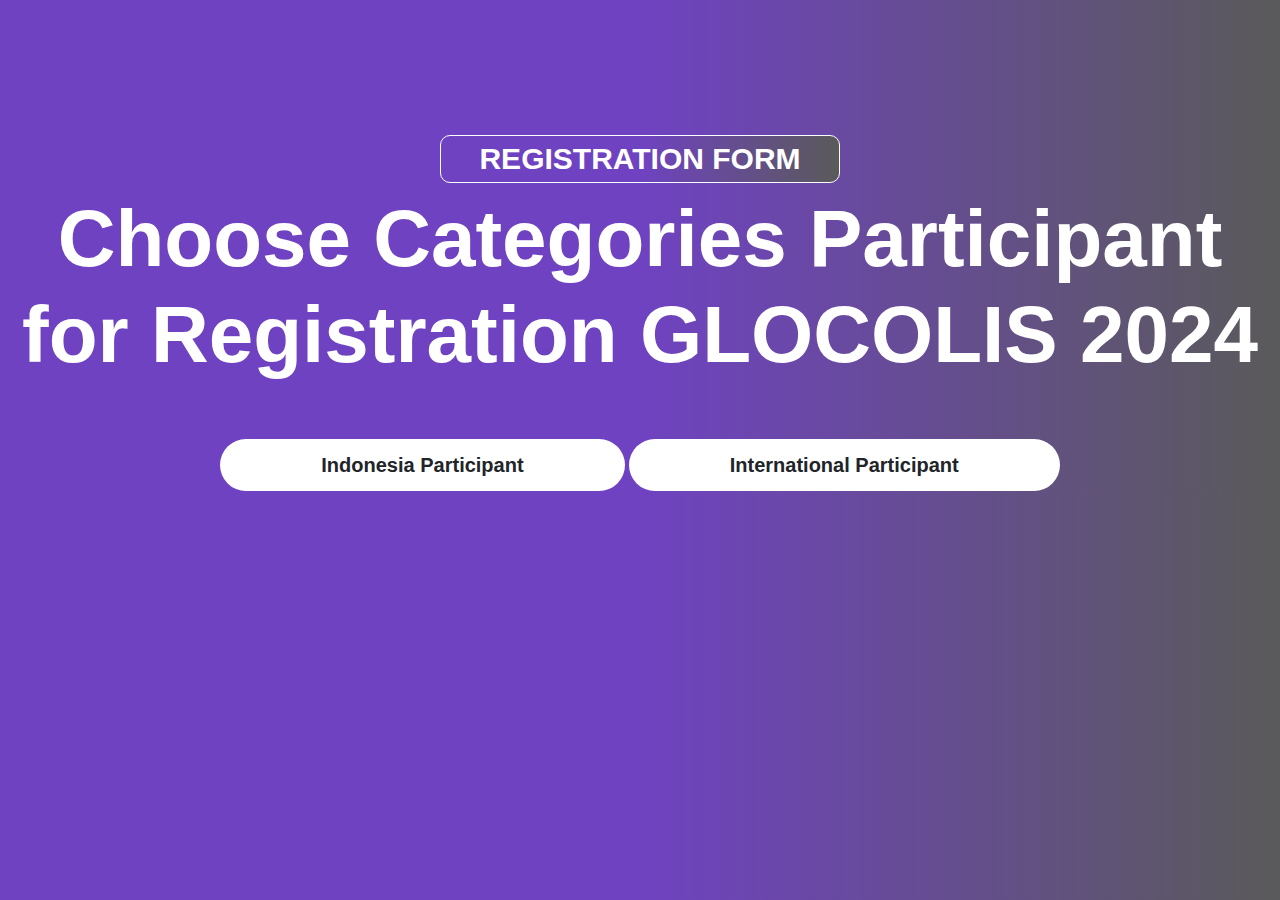
<file: index.html>
<!DOCTYPE html>
<html lang="en">
  <head>
    <meta charset="UTF-8" />
    <meta name="viewport" content="width=device-width, initial-scale=1.0" />
    <title>REGISTRATION FORM</title>
    <link rel="shortcut icon" href="./rr.png" type="image/x-icon">
    <link
      href="https://cdn.jsdelivr.net/npm/bootstrap@5.0.1/dist/css/bootstrap.min.css"
      rel="stylesheet"
    />
    <link rel="stylesheet" href="styles.css" />
  </head>
  <body>
    <div class="wrapper">
      <!-- <img src="images/slider/home4/slide4.JPG" alt=""> -->
      <div class="text-center">
        <h2 class="mx-auto">REGISTRATION FORM</h2>
        <h1 class="mx-auto">Choose Categories Participant for Registration GLOCOLIS 2024</h1>
        <!-- <h3 class="mx-auto">Chose Categories Participant for Registration</h3> -->
      </div>
    </div>

    <div class="link-web mx-auto text-center">
      <a href="Indonesian-Participant.html" class="btn btn--primary text-center mt-5"
        >Indonesia Participant <i class="&nbsp; fa-solid fa-earth-americas"></i
      ></a>
      <a href="International-Participant.html" class="btn btn--accent text-center mt-5"
        >International Participant <i class="&nbsp; fa-solid fa-earth-americas"></i
      ></a>
    </div>
  </body>
</html>
</file>
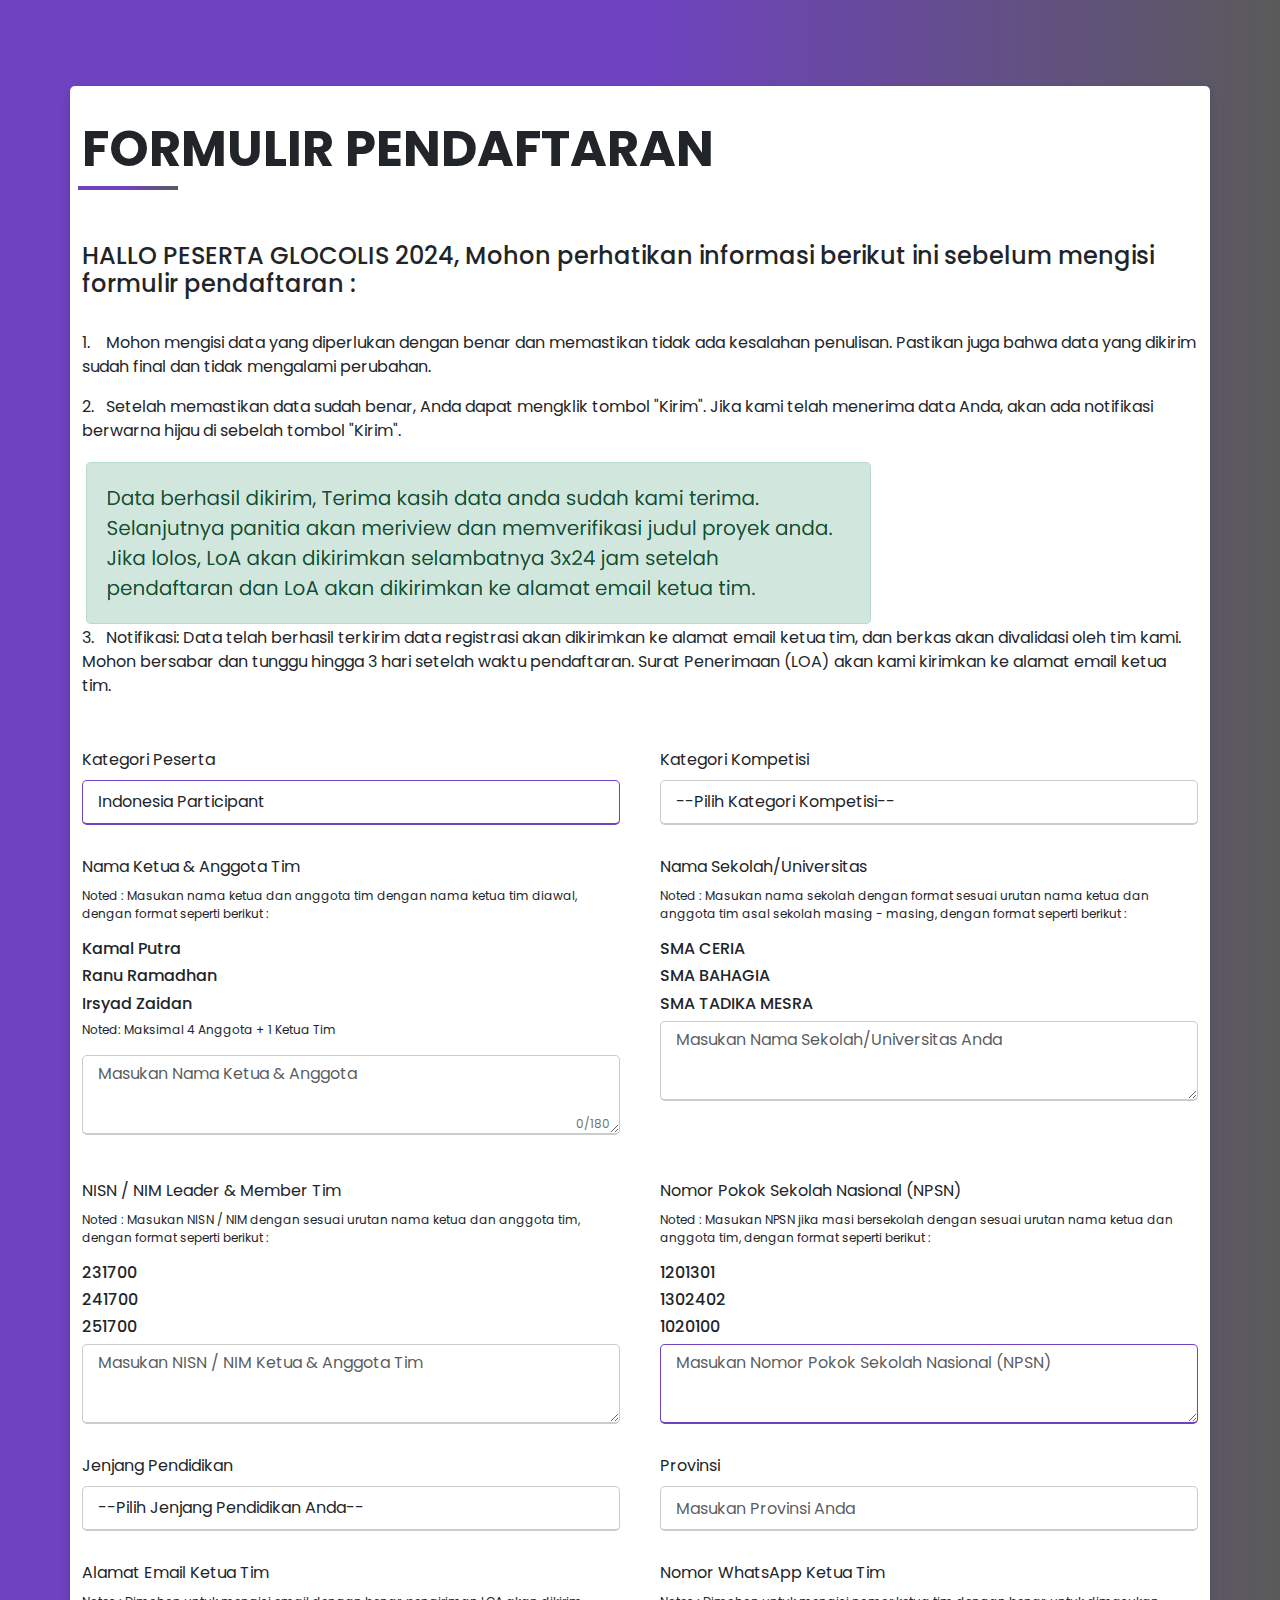
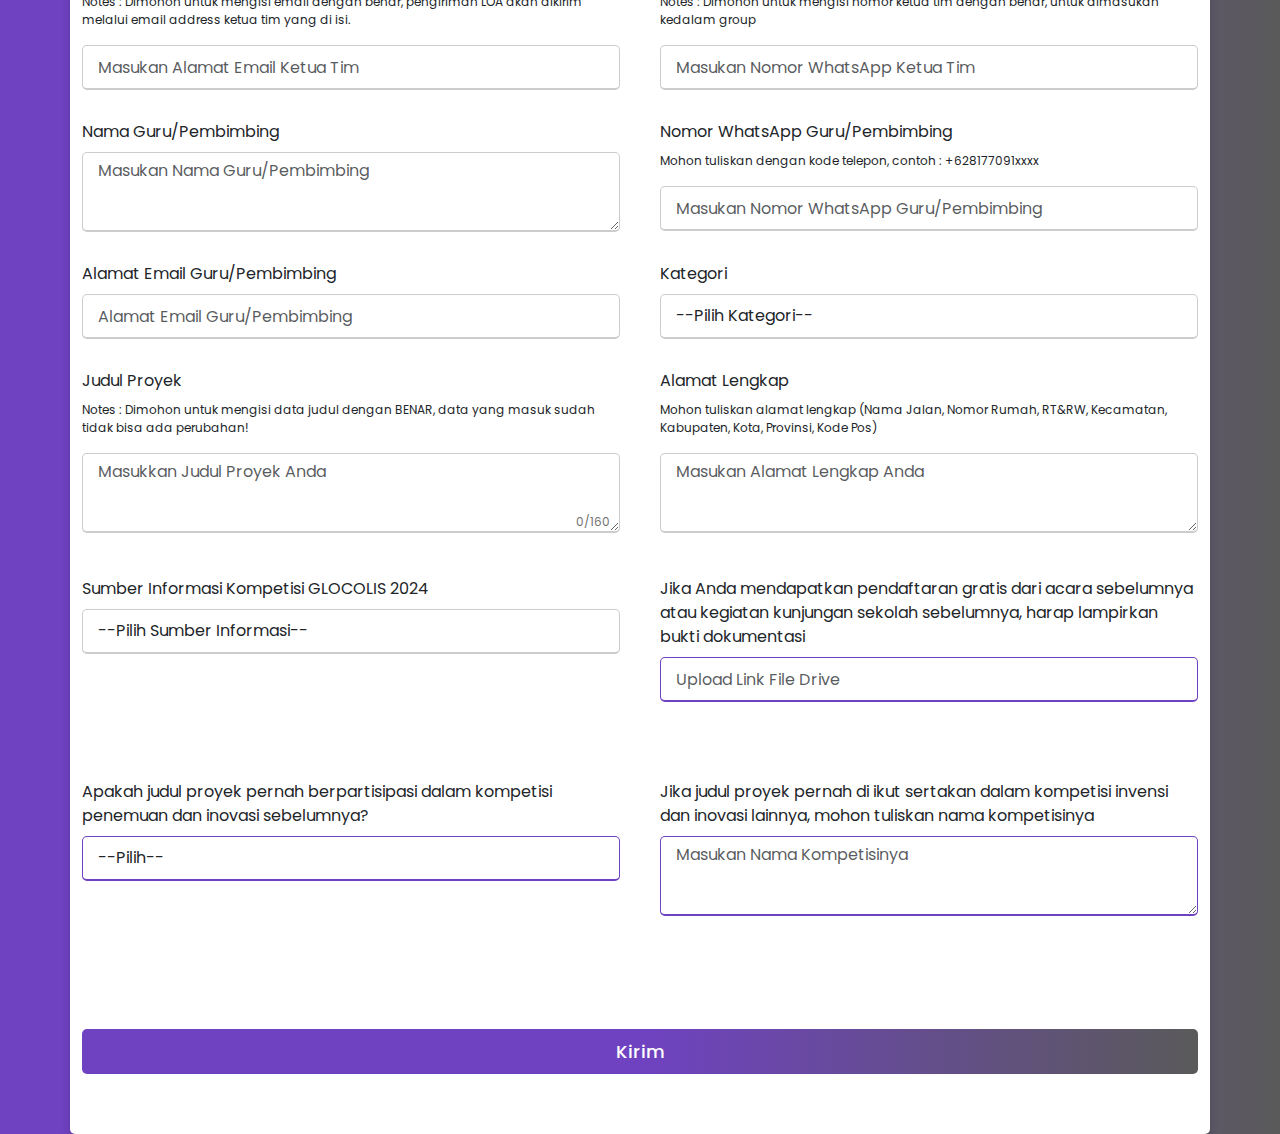
<file: Indonesian-Participant.html>
<!DOCTYPE html>
<html lang="en" dir="ltr">
  <head>
    <meta charset="UTF-8" />
    <title>REGISTRASI</title>
    <link rel="stylesheet" href="stylesss.css" />
    <link rel="shortcut icon" href="./rr.png" type="image/x-icon">
    <link
      href="https://cdn.jsdelivr.net/npm/bootstrap@5.0.1/dist/css/bootstrap.min.css"
      rel="stylesheet"
    />
    <link
      rel="stylesheet"
      href="https://unicons.iconscout.com/release/v4.0.0/css/line.css"
    />
    <meta
      name="viewport"
      content="width=device-width, initial-scale=1.0"
    />


    <!-- <script type="text/javascript"
    src="https://cdn.jsdelivr.net/npm/@emailjs/browser@3/dist/email.min.js">
    </script>
    <script type="text/javascript">
    (function(){
    emailjs.init("EbVpfytHZQMSNOqhK");
    })();
    </script> -->
  </head>

  
  <body>
    <div class="container">
      <div class="content">
        <div class="sub">FORMULIR PENDAFTARAN</div>
        <h1 class="garis-bawah"></h1>
        <br><br>
        <h4>HALLO PESERTA GLOCOLIS 2024, Mohon perhatikan informasi berikut ini sebelum mengisi formulir pendaftaran :</h4>
        <br>
        <p>1.&nbsp; &nbsp; Mohon mengisi data yang diperlukan dengan benar dan memastikan tidak ada kesalahan penulisan. Pastikan juga bahwa data yang dikirim sudah final dan tidak mengalami perubahan.</p>
        <p>2.&nbsp; &nbsp;Setelah memastikan data sudah benar, Anda dapat mengklik tombol "Kirim". Jika kami telah menerima data Anda, akan ada notifikasi berwarna hijau di sebelah tombol "Kirim". </p>
        <img class="con" src="../../1.PNG" alt="">
        <p>3.&nbsp; &nbsp;Notifikasi:
          Data telah berhasil terkirim data registrasi akan dikirimkan ke alamat email ketua tim,  dan berkas akan divalidasi oleh tim kami. 
Mohon bersabar dan tunggu hingga 3 hari setelah waktu pendaftaran. Surat Penerimaan (LOA) akan kami kirimkan ke alamat email ketua tim. </p>
        <form name="#">
          
          <div class="user-details">
            <div class="input-box">
              
              <label for="CATEGORY_PARTICIPANT" class="form-label"
                >Kategori Peserta</label
              >
              <select
                type="text"
                id="CATEGORY_PARTICIPANT"
                name="CATEGORY_PARTICIPANT"
                class="form-control"
                placeholder="Choose Categories Participant"
                value=""
                required
              >
                <!-- <option value="" >--Choose Categories Participant--</option> -->
                <option value="Indonesia Participant">Indonesia Participant</option>
              </select>
              </select>
            </div>
            <div class="input-box">
              <label for="CATEGORY_COMPETITION" class="form-label"
                >Kategori Kompetisi
              </label>
              <select
                type="text"
                id="CATEGORY_COMPETITION"
                name="CATEGORY_COMPETITION"
                class="form-control"
                placeholder="Choose Category Competition "
                required
              >
                <option value="">
                  --Pilih Kategori Kompetisi--
                </option>
                <option value="Online Competition">
                  Kompetisi Online
                </option>
                <option value="Offline Competition">
                  Kompetisi Offline
                </option>
              </select>
            </div>
            
            <div class="input-box">
              
              <label for="NAMA_LENGKAP" class="form-label"
                >Nama Ketua & Anggota Tim
                </label
              >
              <p>Noted : Masukan nama ketua dan anggota tim dengan nama ketua tim diawal, dengan format seperti berikut :</p>
              <h6>Kamal Putra</h6>
              <h6>Ranu Ramadhan</h6>
              <h6>Irsyad Zaidan</h6>
              <p>Noted: Maksimal 4 Anggota + 1 Ketua Tim</p>
              <!-- <img class="gam" src="../../aa.PNG" > -->
              <textarea
                type="text"
                id="NAMA_LENGKAP"
                name="NAMA_LENGKAP"
                class="form-control"
                placeholder="Masukan Nama Ketua & Anggota"
                required maxlength="180"
                required
              ></textarea>
              <p class="barrier" id="Limit"></p>
              
            </div>

            <div class="input-box">
              <label for="NAMA_SEKOLAH" class="form-label"
                >Nama Sekolah/Universitas</label
              >
              <p>Noted : Masukan nama sekolah dengan format sesuai urutan nama ketua dan anggota tim asal sekolah masing - masing, dengan format seperti berikut :</p>
              <h6>SMA CERIA</h6>
              <h6>SMA BAHAGIA</h6>
              <h6>SMA TADIKA MESRA</h6>
              <textarea
                type="text"
                id="NAMA_SEKOLAH"
                name="NAMA_SEKOLAH"
                class="form-control"
                placeholder="Masukan Nama Sekolah/Universitas Anda"
                required
              ></textarea>
            </div>

            <div class="input-box">
              <label for="NISN_NIM" class="form-label"
                >NISN / NIM Leader & Member Tim
              </label>
              <p>Noted : Masukan NISN / NIM dengan sesuai urutan nama ketua dan anggota tim, dengan format seperti berikut :</p>
              <h6>231700</h6>
              <h6>241700</h6>
              <h6>251700</h6>
              <textarea
                type="text"
                id="NISN_NIM"
                name="NISN_NIM"
                class="form-control"
                placeholder="Masukan NISN / NIM Ketua & Anggota Tim"
                required
              ></textarea>
            </div>


            <div class="input-box">
              <label for="NPSN" class="form-label"
                >Nomor Pokok Sekolah Nasional (NPSN)</label
              >
              <p>Noted : Masukan NPSN jika masi bersekolah dengan sesuai urutan nama ketua dan anggota tim, dengan format seperti berikut :</p>
              <h6>1201301</h6>
              <h6>1302402</h6>
              <h6>1020100</h6>
              <textarea
                type="number"
                id="NPSN"
                name="NPSN"
                class="form-control"
                placeholder="Masukan Nomor Pokok Sekolah Nasional (NPSN)"
              ></textarea>
            </div>

            <div class="input-box">
              <label for="GRADE" class="form-label">Jenjang Pendidikan </label>
              <select
                type="text"
                id="GRADE"
                name="GRADE"
                class="form-control"
                placeholder="Choose Grade"
                required
              >
                <option value="">--Pilih Jenjang Pendidikan Anda--</option>
                <option value="Sekolah Dasar">Sekolah Dasar</option>
                <option value="Sekolah Menengah Pertama">
                  Sekolah Menengah Pertama
                </option>
                <option value="Sekolah Menengah Atas">
                  Sekolah Menengah Atas
                </option>
                <option value="Universitas">Universitas</option>
              </select>
            </div>

            
            <div class="input-box">
              <label for="PROVINCE" class="form-label"
                >Provinsi</label
              >
              <input
                type="text"
                id="PROVINCE"
                name="PROVINCE"
                class="form-control"
                placeholder="Masukan Provinsi Anda"
                required
              />
            </div>

            <div class="input-box">
              <label for="LEADER_EMAIL" class="form-label"
                >Alamat Email Ketua Tim</label
              >
              <p>
                Notes : Dimohon untuk mengisi email dengan benar, pengiriman LOA akan dikirim melalui email address ketua tim yang di isi.
              </p>
              <input
                type="email"
                id="LEADER_EMAIL"
                name="LEADER_EMAIL"
                class="form-control"
                placeholder="Masukan Alamat Email Ketua Tim"
                required
              />
            </div>

            <div class="input-box">
              <label for="LEADER_WHATSAPP" class="form-label"
                >Nomor WhatsApp Ketua Tim</label
              >
              <!-- <p>
                Please write with phone code, example : +6281770914129
              </p> -->
              <p>
                Notes : Dimohon untuk mengisi nomor ketua tim dengan benar, untuk dimasukan kedalam group
              </p>
            <input
                type="number"
                id="LEADER_WHATSAPP"
                name="LEADER_WHATSAPP"
                class="form-control"
                placeholder="Masukan Nomor WhatsApp Ketua Tim"
                required
              />
            </div>

            <div class="input-box">
              <label for="NAME_SUPERVISOR" class="form-label"
                >Nama Guru/Pembimbing</label
              >
              <textarea
                type="text"
                id="NAME_SUPERVISOR"
                name="NAME_SUPERVISOR"
                class="form-control"
                placeholder="Masukan Nama Guru/Pembimbing"
                required
              ></textarea>
            </div>

            <div class="input-box">
              <label
                for="WHATSAPP_NUMBER_SUPERVISOR"
                class="form-label"
                >Nomor WhatsApp Guru/Pembimbing</label
              >
              <p>
                Mohon tuliskan dengan kode telepon, contoh : +628177091xxxx
              </p>
              <input
                type="number"
                id="WHATSAPP_NUMBER_SUPERVISOR"
                name="WHATSAPP_NUMBER_SUPERVISOR"
                class="form-control"
                placeholder="Masukan Nomor WhatsApp Guru/Pembimbing"
                required
              />
            </div>

            <div class="input-box">
              <label for="EMAIL_TEACHER_SUPERVISOR" class="form-label"
                >Alamat Email Guru/Pembimbing</label
              >
              <input
                type="email"
                id="EMAIL_TEACHER_SUPERVISOR"
                name="EMAIL_TEACHER_SUPERVISOR"
                class="form-control"
                placeholder="Alamat Email Guru/Pembimbing"
                required
              />
            </div>

            <div class="input-box">
              <label for="CATEGORIES" class="form-label"
                >Kategori</label
              >
              <select
                type="text"
                id="CATEGORIES"
                name="CATEGORIES"
                class="form-control"
                placeholder="--Choose-- "
                required
              >
                <option value="">--Pilih Kategori--</option>
                <option value="Bioinformatics">
                  Bioinformatics
                </option>
                <option value="Biomedicine">
                  Biomedicine
                </option>
                <option value="Food Technology">
                  Food Technology
                </option>
                <option value="Biotechnology">Biotechnology</option>
                <option value="Food Science and Nutrition">Food Science and Nutrition</option>
                <option value="Pharmacy">Pharmacy</option>
              </select>
            </div>

            <div class="input-box">
              <label for="PROJECT_TITLE" class="form-label"
                >Judul Proyek</label
              >
              <p>
                Notes : Dimohon untuk mengisi data judul dengan BENAR,
                data yang masuk sudah tidak bisa ada perubahan!
              </p>
              <textarea
                type="text"
                id="PROJECT_TITLE"
                name="PROJECT_TITLE"
                class="form-control"
                placeholder="Masukkan Judul Proyek Anda"
                required maxlength="160"
                required
              ></textarea>
              <p class="barrier" id="Limit2"></p>
            </div>

            

            <div class="input-box">
              <label for="COMPLETE_ADDRESS" class="form-label"
                >Alamat Lengkap</label
              >
              <p>
                Mohon tuliskan alamat lengkap (Nama Jalan,
                Nomor Rumah, RT&RW, Kecamatan, Kabupaten, Kota,
                Provinsi, Kode Pos)
              </p>
              <textarea
                type="text"
                id="COMPLETE_ADDRESS"
                name="COMPLETE_ADDRESS"
                class="form-control"
                placeholder="Masukan Alamat Lengkap Anda"
                required
              ></textarea>
            </div>

            <div class="input-box">
              <label for="INFORMATION_RESOURCES" class="form-label"
                >Sumber Informasi Kompetisi GLOCOLIS 2024</label
              >
              <!-- <p>
                Tuliskan nama yang memberikan sumber atau dapat menulis
                sumber lain (Ex: Instagram, Pendaftaran Gratis acara
                acara sebelumnya, Kunjungan Sekolah Golden Ticket, dll)
              </p> -->
              <select
                type="text"
                id="INFORMATION_RESOURCES"
                name="INFORMATION_RESOURCES"
                class="form-control"
                placeholder="--Choose Information Resources-- "
                required
              >
                <option value="">
                  --Pilih Sumber Informasi--
                </option>
                <option value="IYSA Instagram">IYSA Instagram</option>
                <option value="GLOCOLIS Instagram">
                  GLOCOLIS Instagram
                </option>
                <option value="Pembimbing/Sekolah">
                  Pembimbing/Sekolah
                </option>
                <option value="IYSA FaceBook">IYSA FaceBook</option>
                <option value="IYSA Linkedin">IYSA Linkedin</option>
                <option value="IYSA Website">IYSA Website</option>
                <option value="GLOCOLIS Website">GLOCOLIS Website</option>
                <option value="IYSA Email">IYSA Email</option>
                <option value="GLOCOLIS Email">GLOCOLIS Email</option>
                <option value="Acara Sebelumnya">Acara Sebelumnya</option>
                <option value="Lainnya">Lainnya</option>
              </select>
            </div>


            <div class="input-box">
              <label for="FILE" class="form-label"
                >Jika Anda mendapatkan pendaftaran gratis dari acara sebelumnya atau
                kegiatan kunjungan sekolah sebelumnya, harap lampirkan bukti
                dokumentasi </label
              >
              <input
                type="url"
                id="FILE"
                name="FILE"
                class="form-control"
                placeholder="Upload Link File Drive"

              />
              <br><br>
            </div>
            

            <div class="input-box">
              <label
                for="YES_NO"
                class="form-label"
                >Apakah judul proyek pernah berpartisipasi dalam kompetisi penemuan dan inovasi sebelumnya?</label
              >
              <select
                type="text"
                id="YES_NO"
                name="YES_NO"
                class="form-control"
                placeholder="--Choose Information Resources-- "
                required
              >
                <option>--Pilih--</option>
                <option value="Yes">Iya</option>
                <option value="No">Tidak</option>
              </select>
            </div>
            
            <div class="input-box">
              <label for="JUDUL_PERNAH_BERPATISIPASI" class="form-label"
                >Jika judul proyek pernah di ikut sertakan dalam kompetisi invensi dan inovasi lainnya, mohon tuliskan nama kompetisinya</label
              >
              <textarea
                type="text"
                id="JUDUL_PERNAH_BERPATISIPASI"
                name="JUDUL_PERNAH_BERPATISIPASI"
                class="form-control"
                placeholder="Masukan Nama Kompetisinya"
              ></textarea>
              <div class="mt-5" id="form_alerts"></div>
            </div>

          </div>
          <div class="button">
            <input type="submit" value="Kirim" />
          </div>
        </form>
      </div>
    </div>

    <script src="https://code.jquery.com/jquery-3.6.0.min.js"></script>
    <script src="https://cdn.jsdelivr.net/npm/bootstrap@5.0.1/dist/js/bootstrap.bundle.min.js"></script>
    <!-- <script>
    function sendMail() {
      let parms = {
        CATEGORY_PARTICIPANT: document.getElementById(
          'CATEGORY_PARTICIPANT'
        ).value,
        CATEGORY_COMPETITION: document.getElementById(
          'CATEGORY_COMPETITION'
        ).value,
        NAMA_LENGKAP: document.getElementById('NAMA_LENGKAP').value,
        NAMA_SEKOLAH: document.getElementById('NAMA_SEKOLAH').value,
        NISN_NIM: document.getElementById('NISN_NIM').value,
        NPSN: document.getElementById('NPSN').value,
        GRADE: document.getElementById('GRADE').value,
        PROVINCE: document.getElementById('PROVINCE').value,
        LEADER_EMAIL: document.getElementById('LEADER_EMAIL').value,
        LEADER_WHATSAPP: document.getElementById('LEADER_WHATSAPP').value,
        NAME_SUPERVISOR: document.getElementById('NAME_SUPERVISOR').value,
        WHATSAPP_NUMBER_SUPERVISOR: document.getElementById(
          'WHATSAPP_NUMBER_SUPERVISOR'
        ).value,
        EMAIL_TEACHER_SUPERVISOR: document.getElementById(
          'EMAIL_TEACHER_SUPERVISOR'
        ).value,
        CATEGORIES: document.getElementById('CATEGORIES').value,
        PROJECT_TITLE: document.getElementById('PROJECT_TITLE').value,
        COMPLETE_ADDRESS: document.getElementById('COMPLETE_ADDRESS')
          .value,
        INFORMATION_RESOURCES: document.getElementById(
          'INFORMATION_RESOURCES'
        ).value,
        FILE: document.getElementById('FILE').value,
        YES_NO: document.getElementById('YES_NO').value,
        JUDUL_PERNAH_BERPATISIPASI: document.getElementById(
          'JUDUL_PERNAH_BERPATISIPASI'
        ).value,
      };
    
      emailjs
        .send('service_2rxj19o', 'template_9viz0s4', parms)
    }</script> -->


    <script>
      var NAMA_LENGKAP = document.getElementById
      ('NAMA_LENGKAP');
      var Limit = document.getElementById("Limit");
      var limit = 180;
      Limit.textContent = 0 + "/" + limit;
    
      NAMA_LENGKAP.addEventListener("input", function  () {
        var textLength = NAMA_LENGKAP.value.length;
        Limit.textContent = textLength + "/" + limit;
    
          if(textLength > limit) {
            NAMA_LENGKAP.style.borderColor = "#ff2851";
            Limit.style.color = "#ff2851";
          } else {
            NAMA_LENGKAP.style.borderColor = "#31821b";
            Limit.style.color = "#31821b";
          }if ('submit', textLength > limit) {
            alert("Exceeding the letter limit");
          }
      })
    
    </script>

    <script>
      var PROJECT_TITLE = document.getElementById
      ('PROJECT_TITLE');
      var Limit2 = document.getElementById("Limit2");
      var limit2 = 160;
      Limit2.textContent = 0 + "/" + limit2;  
    
      PROJECT_TITLE.addEventListener("input", function  () {
        var textLength = PROJECT_TITLE.value.length;
        Limit2.textContent = textLength + "/" + limit2;
    
          if(textLength > limit2) {
            PROJECT_TITLE.style.borderColor = "#ff2851";
            Limit2.style.color = "#ff2851";
          } else {
            PROJECT_TITLE.style.borderColor = "#31821b";
            Limit2.style.color = "#31821b";
    
    
          }if (textLength > limit2) {
            alert("#alert-name");
            remove("d-none");
          }
      })
    
    </script>

    <script>
    const scriptURL =
      '/';
    const form = document.forms['#'];
    
    form.addEventListener('submit', (e) => {
      e.preventDefault();
      fetch(scriptURL, { method: 'POST', body: new FormData(form) })
        .then((response) =>
          $('#form_alerts').html(
            "<div class='alert alert-success'>Data berhasil dikirim, Terima kasih data anda sudah kami terima. Selanjutnya panitia akan meriview dan memverifikasi judul proyek anda. Jika lolos, LoA akan dikirimkan selambatnya 3x24 jam setelah pendaftaran dan LoA akan dikirimkan ke alamat email ketua tim."
          )
        )
        .catch((error) =>
          $('#form_alerts').html(
            "<div class='alert alert-danger'>Data gagal terkirim!.</div>"
          )
        );
      form.reset();
    });</script>






  </body>
</html>
</file>
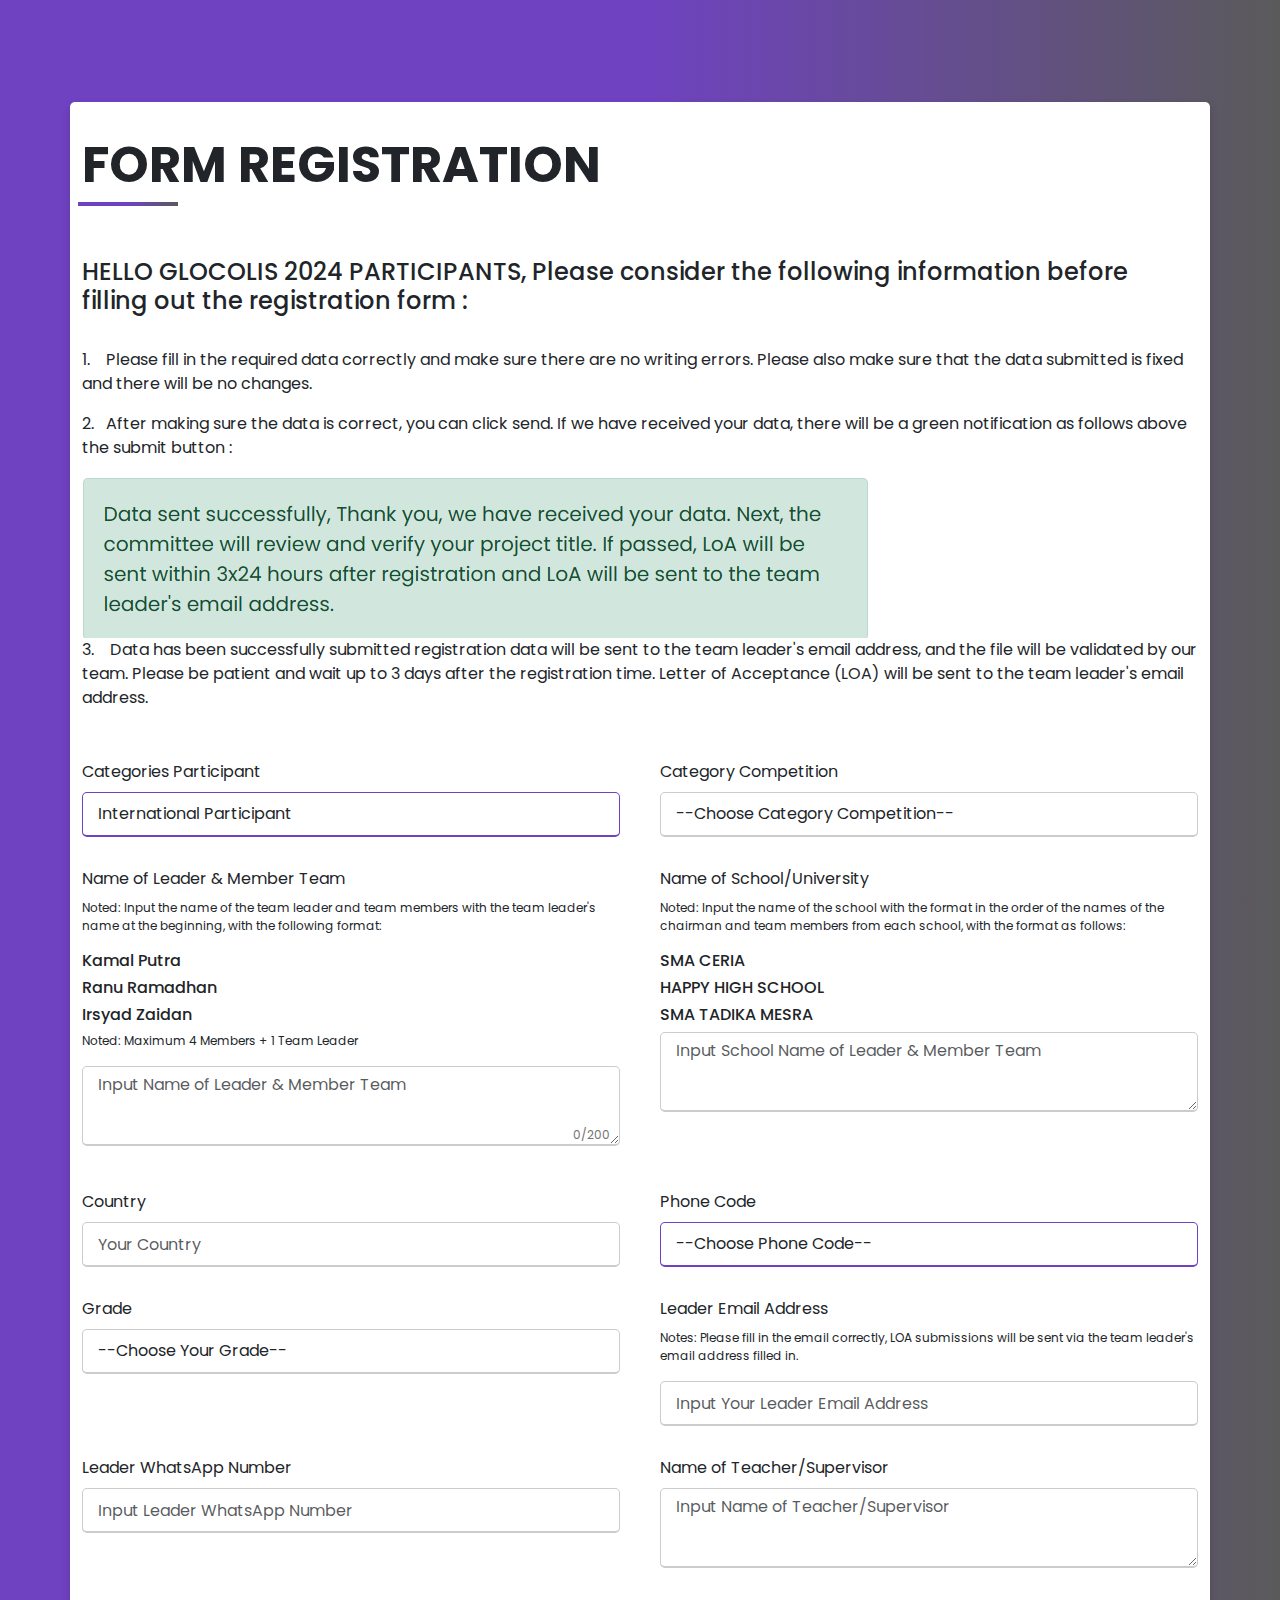
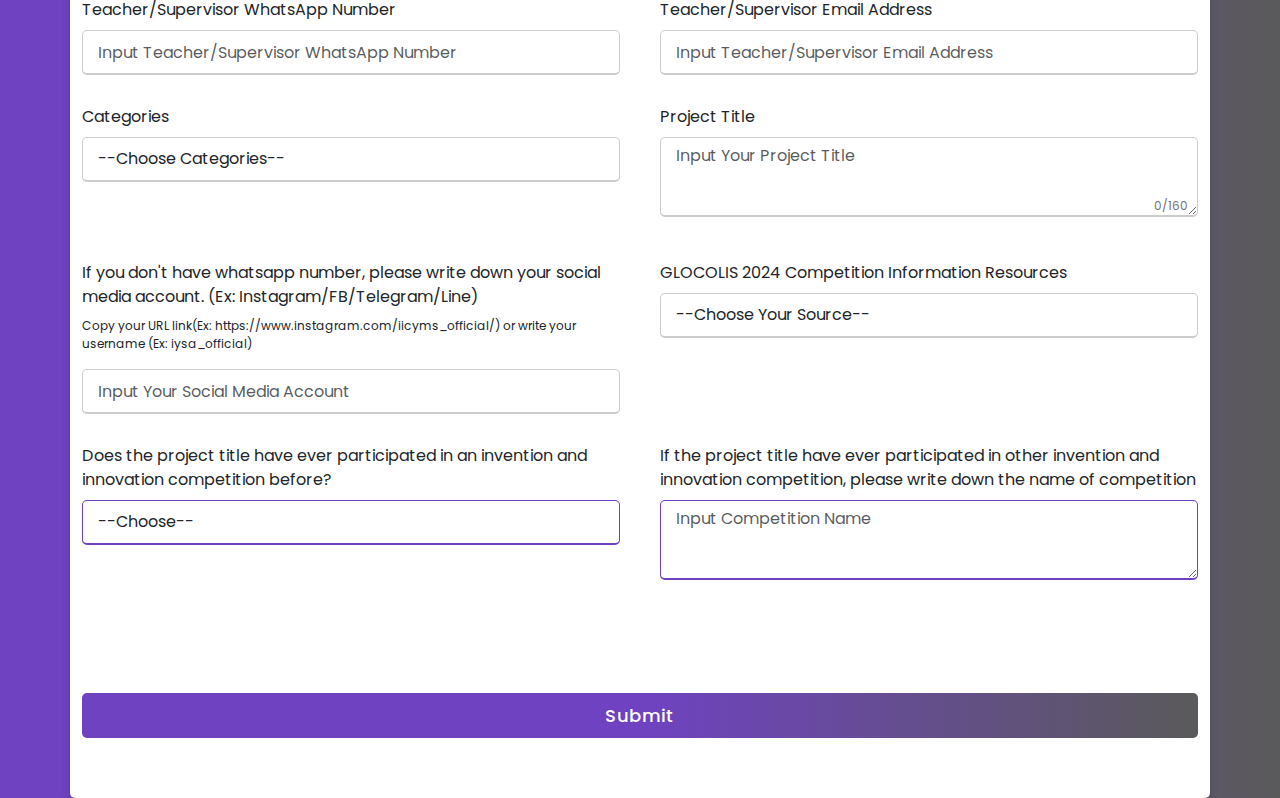
<file: International-Participant.html>
<!DOCTYPE html>
<html lang="en" dir="ltr">
  <head>
    <meta charset="UTF-8" />
    <title>REGISTRASI</title>
    <link rel="stylesheet" href="styless.css" />
    <link rel="shortcut icon" href="./rr.png" type="image/x-icon">
    <link
      href="https://cdn.jsdelivr.net/npm/bootstrap@5.0.1/dist/css/bootstrap.min.css"
      rel="stylesheet"
    />
    <link
      rel="stylesheet"
      href="https://unicons.iconscout.com/release/v4.0.0/css/line.css"
    />
    <meta
      name="viewport"
      content="width=device-width, initial-scale=1.0"
    />


    <!-- <script type="text/javascript"
    src="https://cdn.jsdelivr.net/npm/@emailjs/browser@3/dist/email.min.js">
    </script>
    <script type="text/javascript">
    (function(){
    emailjs.init("EbVpfytHZQMSNOqhK");
    })();
    </script> -->
  </head>

  
  <body>
    <div class="container">
      <div class="content">
        <div class="sub">FORM REGISTRATION</div>
        <h1 class="garis-bawah"></h1>
        <br><br>
        <h4>HELLO GLOCOLIS 2024 PARTICIPANTS, Please consider the following information before filling out the registration form :</h4>
        <br>
        <p>1.&nbsp; &nbsp; Please fill in the required data correctly and make sure there are no writing errors. Please also make sure that the data submitted is fixed and there will be no changes.</p>
        <p>2.&nbsp; &nbsp;After making sure the data is correct, you can click send. If we have received your data, there will be a green notification as follows above the submit button : </p>
        <img class="con" src="../../2.PNG" alt="">
        <p>3.&nbsp; &nbsp;
          Data has been successfully submitted registration data will be sent to the team leader's email address, and the file will be validated by our team. 
          Please be patient and wait up to 3 days after the registration time. Letter of Acceptance (LOA) will be sent to the team leader's email address.</p>
        <form name="#">
          
          <div class="user-details">
            <div class="input-box">
              
              <label for="CATEGORY_PARTICIPANT" class="form-label"
                >Categories Participant</label
              >
              <select
                type="text"
                id="CATEGORY_PARTICIPANT"
                name="CATEGORY_PARTICIPANT"
                class="form-control"
                placeholder="Choose Categories Participant"
                value=""
                required
              >
                <!-- <option value="" >--Choose Categories Participant--</option> -->
                <option value="International Participant">International Participant</option>
              </select>
            </div>
            <div class="input-box">
              
              <label for="CATEGORY_COMPETITION" class="form-label"
                >Category Competition</label
              >
              <select
                type="text"
                id="CATEGORY_COMPETITION"
                name="CATEGORY_COMPETITION"
                class="form-control"
                placeholder="Choose Category Competition "
                
                required
              >
                <option value="">--Choose Category Competition--</option>
                <option value="Online Competition">Online Competition</option>
                <option value="Online Competition + Certificate and Medal">Online Competition + Certificate and Medal</option>
                <option value="Offline Competition">Offline Competition</option>
                <option value="Offline Competition + Full Package">Offline Competition + Full Package</option>
                <option value="Offline Competition + Excursion">Offline Competition + Excursion</option>
              </select>
              </select>
            </div>

            <div class="input-box">
              <label for="NAMA_LENGKAP" class="form-label"
                >Name of Leader & Member Team</label
              >
              <p>Noted: Input the name of the team leader and team members with the team leader's name at the beginning, with the following format:</p>
              <h6>Kamal Putra</h6>
              <h6>Ranu Ramadhan</h6>
              <h6>Irsyad Zaidan</h6>
              <p>Noted: Maximum 4 Members + 1 Team Leader</p>
              <textarea
                type="text"
                id="NAMA_LENGKAP"
                name="NAMA_LENGKAP"
                class="form-control"
                placeholder="Input Name of Leader & Member Team"
                required maxlength="200"
                required
              ></textarea>
              <p class="barrier" id="Limit"></p>
            </div>

            <div class="input-box">
              <label for="NAMA_SEKOLAH" class="form-label"
                >Name of School/University</label
              >
              <p>Noted: Input the name of the school with the format in the order of the names of the chairman and team members from each school, with the format as follows:</p>
              <h6>SMA CERIA</h6>
              <h6>HAPPY HIGH SCHOOL</h6>
              <h6>SMA TADIKA MESRA</h6>
              <textarea
                type="text"
                id="NAMA_SEKOLAH"
                name="NAMA_SEKOLAH"
                class="form-control"
                placeholder="Input School Name of Leader & Member Team"
                required
              ></textarea>
            </div>

            <div class="input-box">
              <label for="COUNTRY" class="form-label">Country</label>
              <input
                type="text"
                id="COUNTRY"
                name="COUNTRY"
                class="form-control"
                placeholder="Your Country "
                required
              />
            </div>


            <div class="input-box">
              <label for="PHONE_CODE" class="form-label"
                >Phone Code</label
              >
              <select
                type="text"
                id="PHONE_CODE"
                name="PHONE_CODE"
                class="form-control"
                placeholder="Choose Phone Code "
                required
              >
                <option>--Choose Phone Code--</option>
                <option value="Indonesia +62">Indonesia +62</option>
                <option value="Afganistan +93">Afganistan +93</option>
                <option value="Afrika Selatan +27">Afrika Selatan +27</option>
                <option value="Afrika Tengah +236">Afrika Tengah +236</option>
                <option value="Albania +355">Albania +355</option>
                <option value="Algeria +213">Algeria +213</option>
                <option value="Amerika Serikat +1">Amerika Serikat +1</option>
                <option value="Arab Saudi +966">Arab Saudi +966</option>
                <option value="Australia +61">Australia +61</option>
                <option value="Azerbaijan +994">Azerbaijan +994</option>
                <option value="Austria +43">Austria +43</option>
                <option value="Bangladesh +880">Bangladesh +880</option>
                <option value="Belanda +31">Belanda +31</option>
                <option value="Belarus +375">Belarus +375</option>
                <option value="Bolivia +591">Bolivia +591</option>
                <option value="Brasil +55">Brasil +55</option>
                <option value="Brunei Darussalam +673">Brunei Darussalam +673</option>
                <option value="China +86">China +86</option>
                <option value="Filipina +63">Filipina +63</option>
                <option value="Finlandia +358">Finlandia +358</option>
                <option value="Hongaria +36">Hongaria +36</option>
                <option value="Hongkong +852">Hongkong +852</option>
                <option value="India +91">India +91</option>
                <option value="Irak +964">Irak +964</option>
                <option value="Iran +98">Iran +98</option>
                <option value="Irlandia +353">Irlandia +353</option>
                <option value="Jepang +81">Jepang +81</option>
                <option value="Kamboja +855">Kamboja +855</option>
                <option value="Kazakhstan +7">Kazakhstan +7</option>
                <option value="Korea Selatan +82">Korea Selatan +82</option>
                <option value="Republik Kongo +243">Republik Kongo +243</option>
                <option value="Kosta Rika +506">Kosta Rika +506</option>
                <option value="Lebanon +961">Lebanon +961</option>
                <option value="Malaysia +60">Malaysia +60</option>
                <option value="Maroko +212">Maroko +212</option>
                <option value="Mexico +52">Mexico +52</option>
                <option value="Myanmar +95">Myanmar +95</option>
                <option value="Nepal +977">Nepal +977</option>
                <option value="Pakistan +92">Pakistan +92</option>
                <option value="Rumania +40">Rumania +40</option>
                <option value="Singapura +65">Singapura +65</option>
                <option value="Slovenia +386">Slovenia +386</option>
                <option value="Taiwan +886">Taiwan +886</option>
                <option value="Thailand +66">Thailand +66</option>
                <option value="Turki +90">Turki +90</option>
                <option value="Turkmenistan +993">Turkmenistan +993</option>
                <option value="Uni Emirat Arab +971">Uni Emirat Arab +971</option>
                <option value="Uzbekistan +998">Uzbekistan +998</option>
                <option value="Vietnam +84">Vietnam +84</option>
                <option value="Zimbabwe +263">Zimbabwe +263</option>
                <option value="Puerto Riko +1">Puerto Riko +1</option>
              </select>
            </div>

            <div class="input-box">
              <label for="GRADE" class="form-label">Grade </label>
              <select
                type="text"
                id="GRADE"
                name="GRADE"
                class="form-control"
                placeholder="Choose Grade"
                required
              >
                <option value="">--Choose Your Grade--</option>
                <option value="Elementery">Elementery</option>
                <option value="Junior High School">
                  Junior High School
                </option>
                <option value="Senior High School">
                  Senior High School
                </option>
                <option value="University">University</option>
              </select>
            </div>

            <div class="input-box">
              <label for="LEADER_EMAIL" class="form-label"
                >Leader Email Address</label
              >
              <p>
                Notes: Please fill in the email correctly, LOA submissions will be sent via the team leader's email address filled in.
              </p>
              <input
                type="email"
                id="LEADER_EMAIL"
                name="LEADER_EMAIL"
                class="form-control"
                placeholder="Input Your Leader Email Address"
                required
              />
            </div>

            <div class="input-box">
              <label for="LEADER_WHATSAPP" class="form-label"
                >Leader WhatsApp Number</label
              >
              <!-- <p>
                Please write with phone code, example : +6281770914129
              </p> -->
              <!-- <p>
                Notes : Dimohon untuk mengisi nomor ketua tim dengan benar, untuk dimasukan kedalam group
              </p> -->
            <input
                type="number"
                id="LEADER_WHATSAPP"
                name="LEADER_WHATSAPP"
                class="form-control"
                placeholder="Input Leader WhatsApp Number"
                required
              />
            </div>

            <div class="input-box">
              <label for="NAME_SUPERVISOR" class="form-label"
                >Name of Teacher/Supervisor</label
              >
              <textarea
                type="text"
                id="NAME_SUPERVISOR"
                name="NAME_SUPERVISOR"
                class="form-control"
                placeholder="Input Name of Teacher/Supervisor"
                required
              ></textarea>
            </div>

            <div class="input-box">
              <label
                for="WHATSAPP_NUMBER_SUPERVISOR"
                class="form-label"
                >Teacher/Supervisor WhatsApp Number</label
              >
              <input
                type="number"
                id="WHATSAPP_NUMBER_SUPERVISOR"
                name="WHATSAPP_NUMBER_SUPERVISOR"
                class="form-control"
                placeholder="Input Teacher/Supervisor WhatsApp Number"
                required
              />
            </div>

            <div class="input-box">
              <label for="EMAIL_TEACHER_SUPERVISOR" class="form-label"
                >Teacher/Supervisor Email Address</label
              >
              <input
                type="email"
                id="EMAIL_TEACHER_SUPERVISOR"
                name="EMAIL_TEACHER_SUPERVISOR"
                class="form-control"
                placeholder="Input Teacher/Supervisor Email Address"
                required
              />
            </div>

            <div class="input-box">
              <label for="CATEGORIES" class="form-label"
                >Categories</label
              >
              <select
                type="text"
                id="CATEGORIES"
                name="CATEGORIES"
                class="form-control"
                placeholder="--Choose-- "
                required
              >
                <option value="">--Choose Categories--</option>
                <option value="Bioinformatics">
                  Bioinformatics
                </option>
                <option value="Biomedicine">
                  Biomedicine
                </option>
                <option value="Food Technology">
                  Food Technology
                </option>
                <option value="Biotechnology">Biotechnology</option>
                <option value="Food Science and Nutrition">Food Science and Nutrition</option>
                <option value="Pharmacy">Pharmacy</option>
              </select>
            </div>

            <div class="input-box">
              <label for="PROJECT_TITLE" class="form-label"
                >Project Title</label
              >
              <!-- <p>
                Notes : Dimohon untuk mengisi data judul dengan BENAR,
                data yang masuk sudah tidak bisa ada perubahan!
              </p> -->
              <textarea
                type="text"
                id="PROJECT_TITLE"
                name="PROJECT_TITLE"
                class="form-control"
                placeholder="Input Your Project Title"
                required maxlength="160"
                required
              ></textarea>
              <p class="barrier" id="Limit2"></p>
            </div>

            

            <div class="input-box">
              <label for="SOSMED" class="form-label">If you don't have whatsapp number, please write down your social media account. (Ex: Instagram/FB/Telegram/Line)</label>
              <P>Copy your URL link(Ex: https://www.instagram.com/iicyms_official/) or write your username (Ex: iysa_official)</P>
              <input
                type="text"
                id="SOSMED"
                name="SOSMED"
                class="form-control"
                placeholder="Input Your Social Media Account "
                required
              />
            </div>

            <div class="input-box">
              <label for="INFORMATION_RESOURCES" class="form-label"
                >GLOCOLIS 2024 Competition Information Resources</label
              >
              <select
                type="text"
                id="INFORMATION_RESOURCES"
                name="INFORMATION_RESOURCES"
                class="form-control"
                placeholder="--Choose Information Resources-- "
                required
              >
                <option value="">
                  --Choose Your Source--
                </option>
                <option value="IYSA Instagram">IYSA Instagram</option>
                <option value="GLOCOLIS Instagram">
                  GLOCOLIS Instagram
                </option>
                <option value="Pembimbing/Sekolah">
                  Pembimbing/Sekolah
                </option>
                <option value="IYSA FaceBook">IYSA FaceBook</option>
                <option value="IYSA Linkedin">IYSA Linkedin</option>
                <option value="IYSA Website">IYSA Website</option>
                <option value="GLOCOLIS Website">GLOCOLIS Website</option>
                <option value="IYSA Email">IYSA Email</option>
                <option value="GLOCOLIS Email">GLOCOLIS Email</option>
                <option value="Previous Event">Previous Event</option>
                <option value="Others">Lainnya</option>
              </select>
            </div>
            

            <div class="input-box">
              <label
                for="YES_NO"
                class="form-label"
                >Does the project title have ever participated in an invention and innovation competition before?</label
              >
              <select
                type="text"
                id="YES_NO"
                name="YES_NO"
                class="form-control"
                placeholder="--Choose-- "
                required
              >
                <option>--Choose--</option>
                <option value="Yes">Yes</option>
                <option value="No">No</option>
              </select>
            </div>
            
            <div class="input-box">
              <label for="JUDUL_PERNAH_BERPATISIPASI" class="form-label"
                >If the project title have ever participated in other invention and innovation competition, please write down the name of competition</label
              >
              <textarea
                type="text"
                id="JUDUL_PERNAH_BERPATISIPASI"
                name="JUDUL_PERNAH_BERPATISIPASI"
                class="form-control"
                placeholder="Input Competition Name"
              ></textarea>
              <div class="mt-5" id="form_alerts"></div>
            </div>
            <!-- <p>Nomor Urut: <span id="nomorUrut" name="nomorUrut"></span></p> -->
          </div>
          <div class="button">
            <input type="submit" value="Submit" />
          </div>
        </form>
      </div>
    </div>

    <script src="https://code.jquery.com/jquery-3.6.0.min.js"></script>
    <script src="https://cdn.jsdelivr.net/npm/bootstrap@5.0.1/dist/js/bootstrap.bundle.min.js"></script>
    <script>
    // function sendMail() {


    //   let parms = {
    //     CATEGORY_PARTICIPANT: document.getElementById(
    //       'CATEGORY_PARTICIPANT'
    //     ).value,
    //     CATEGORY_COMPETITION: document.getElementById(
    //       'CATEGORY_COMPETITION'
    //     ).value,
    //     NAMA_LENGKAP: document.getElementById('NAMA_LENGKAP').value,
    //     NAMA_SEKOLAH: document.getElementById('NAMA_SEKOLAH').value,
    //     COUNTRY: document.getElementById('COUNTRY').value,
    //     PHONE_CODE: document.getElementById('PHONE_CODE').value,
    //     GRADE: document.getElementById('GRADE').value,
    //     LEADER_EMAIL: document.getElementById('LEADER_EMAIL').value,
    //     LEADER_WHATSAPP: document.getElementById('LEADER_WHATSAPP').value,
    //     NAME_SUPERVISOR: document.getElementById('NAME_SUPERVISOR').value,
    //     WHATSAPP_NUMBER_SUPERVISOR: document.getElementById(
    //       'WHATSAPP_NUMBER_SUPERVISOR'
    //     ).value,
    //     EMAIL_TEACHER_SUPERVISOR: document.getElementById(
    //       'EMAIL_TEACHER_SUPERVISOR'
    //     ).value,
    //     CATEGORIES: document.getElementById('CATEGORIES').value,
    //     PROJECT_TITLE: document.getElementById('PROJECT_TITLE').value,
    //     SOSMED: document.getElementById('SOSMED')
    //       .value,
    //     INFORMATION_RESOURCES: document.getElementById(
    //       'INFORMATION_RESOURCES'
    //     ).value,
    //     YES_NO: document.getElementById('YES_NO').value,
    //     JUDUL_PERNAH_BERPATISIPASI: document.getElementById(
    //       'JUDUL_PERNAH_BERPATISIPASI'
    //     ).value,
    //     nomorUrut : document.getElementById("nomorUrut").value,
    //   };
    
    //   emailjs
    //     .send('service_2rxj19o', 'template_55jakrl', parms)
    // }</script>


<script>
  var NAMA_LENGKAP = document.getElementById
  ('NAMA_LENGKAP');
  var Limit = document.getElementById("Limit");
  var limit = 200;
  Limit.textContent = 0 + "/" + limit;

  NAMA_LENGKAP.addEventListener("input", function  () {
    var textLength = NAMA_LENGKAP.value.length;
    Limit.textContent = textLength + "/" + limit;

      if(textLength > limit) {
        NAMA_LENGKAP.style.borderColor = "#ff2851";
        Limit.style.color = "#ff2851";
      } else {
        NAMA_LENGKAP.style.borderColor = "#31821b";
        Limit.style.color = "#31821b";
      }if (textLength > limit) {
        alert("Exceeding the letter limit");
      }
  })

</script>
<script>
  var PROJECT_TITLE = document.getElementById
  ('PROJECT_TITLE');
  var Limit2 = document.getElementById("Limit2");
  var limit2 = 160;
  Limit2.textContent = 0 + "/" + limit2;  

  PROJECT_TITLE.addEventListener("input", function  () {
    var textLength = PROJECT_TITLE.value.length;
    Limit2.textContent = textLength + "/" + limit2;

      if(textLength > limit2) {
        PROJECT_TITLE.style.borderColor = "#ff2851";
        Limit2.style.color = "#ff2851";
      } else {
        PROJECT_TITLE.style.borderColor = "#31821b";
        Limit2.style.color = "#31821b";


      }if (textLength > limit2) {
        alert("#form_alerts");
        remove("d-none");
      }
  })

</script>

    <script>
    const scriptURL =
      '/';
    const form = document.forms['#'];
    
    form.addEventListener('submit', (e) => {
      e.preventDefault();
      fetch(scriptURL, { method: 'POST', body: new FormData(form) })
        .then((response) =>
          $('#form_alerts').html(
            "<div class='alert alert-success'>Data sent successfully, Thank you, we have received your data. Next, the committee will review and verify your project title. If passed, LoA will be sent within 3x24 hours after registration and LoA will be sent to the team leader's email address."
          )
        )
        .catch((error) =>
          $('#form_alerts').html(
            "<div class='alert alert-danger'>Data failed to be sent!.</div>"
          )
        );
      form.reset();
    });</script>


<!-- <script>
  let nomorUrutCounter = 0;

  function generateNomorUrut() {
      const NAMA_LENGKAP = document.getElementById('NAMA_LENGKAP').value;
      const LEADER_EMAIL = document.getElementById('LEADER_EMAIL').value;

      if (NAMA_LENGKAP && LEADER_EMAIL) {
          nomorUrutCounter++;
          document.getElementById('nomorUrut').innerText = nomorUrutCounter;
      } else {
          alert('Mohon isi NAMA_LENGKAP dan LEADER_EMAIL terlebih dahulu.');
      }
  }
</script> -->
  </body>
</html>
</file>
<file: styles.css>
/* .btn {
    border-radius: 40px;
    border: 0;
    font-size: 1.8rem;
    font-weight: 600;
    margin: 1rem 0;
    padding: 2rem 3rem;
    text-transform: uppercase;
    white-space: nowrap;
    cursor: pointer;

}

.btn--primary{
    background: dodgerblue;
    color: white    ;
}
.btn--primary:hover{
    background: yellow;
}

.btn--secondary{
    background: darkgreen;
    color: white;
}

.btn--secondary:hover{
    background: darkmagenta;
}

.btn--outline{
    background: #fff;
    color: black;
    border: 2px solid black;
}

.btn--outline:hover{
    background: black;
    color: #fff;
}

.btn--block{
    width: 100%;
    display: inline-block;
}

@media screen and (min-width:1024px) {
    .btn{
        font-size: 1.5rem;
    }
}
     */

body {
  font-size: 15px;
  /* color: #505050; */
  font-family: "Roboto Condensed", sans-serif;
  vertical-align: baseline;
  line-height: 26px;
  font-weight: 400;
  overflow-x: hidden;
  background: linear-gradient(to right, #6f42c1 50%, #5a5a5a 100%);
}

.wrapper {
  margin-top: 10px;
}

.wrapper h1 {
  font-size: 80px;
  margin-top: 1px;
  text-align: center;
  justify-content: center;
  font-weight: bold;
  color: #ffffff;
  font-family: "Trebuchet MS", "Lucida Sans Unicode", "Lucida Grande",
    "Lucida Sans", Arial, sans-serif;
}

.wrapper h2 {
  font-size: 30px;
  color: #ffffff;
  margin-top: 15vh;
  font-family: "Trebuchet MS", "Lucida Sans Unicode", "Lucida Grande",
    "Lucida Sans", Arial, sans-serif;
  border: 1px solid #ffffff;
  width: 400px;
  font-weight: bold;
  border-radius: 10px;
  padding: 5px;
  background: linear-gradient(to right, #6f42c1 50%, #5a5a5a 100%);
}

.wrapper h3 {
  font-size: 30px;
  margin-top: 1px;
  text-align: center;
  justify-content: center;
  font-weight: bold;
  color: #ffffff;
  font-family: "Trebuchet MS", "Lucida Sans Unicode", "Lucida Grande",
    "Lucida Sans", Arial, sans-serif;
}

/* button */

/* *{
        margin: auto;
        padding: 0;
        box-sizing: border-box;
    } */

a {
  border: none;
  background: initial;
}

.link-web .btn {
  margin: auto;
  align-items: center;
  justify-content: center;
  margin-top: 10 0px !important;
}

.btn {
  padding: 10px 100px;
  border-radius: 550000px;
  cursor: pointer;
  /* color: #ffffff; */
  transition: all 0.4s;
  font-size: 20px;
  font-weight: bold;
  font-family: "Trebuchet MS", "Lucida Sans Unicode", "Lucida Grande",
    "Lucida Sans", Arial, sans-serif;
}

.btn--primary {
  background-color: #ffffff;
}

.btn--primary:hover {
  color: #ffffff;
  background: linear-gradient(-135deg, #5a5a5a, #6f42c1);
  box-shadow: 0 4px 15px 0 rgba(245,245,245);
  border: #000 1px solid;
}

.btn--accent {
  background-color: #ffffff;
}

.btn--accent:hover {
  color: #ffffff;
  background: linear-gradient(-135deg, #5a5a5a, #6f42c1);
  box-shadow: 0 4px 15px 0 rgba(245,245,245);
  border: #000 1px solid;
}

@media screen and (max-width: 426px) {
  .link-web .btn {
    width: 95%;
    margin-top: 2px !important;
    margin-bottom: 10px;
  }
  .wrapper h3 {
    font-size: 20px;
    margin-top: 1px !important;
    text-align: center;
    margin-bottom: 50px !important;
    justify-content: center;
    font-weight: bold;
    color: #ffffff;
    font-family: "Trebuchet MS", "Lucida Sans Unicode", "Lucida Grande",
      "Lucida Sans", Arial, sans-serif;
  }

  .link-web a{
      font-size: 20px;
  }

  .wrapper h1 {
    font-size: 25px !important;
    margin-top: 1px !important;
    text-align: center;
    margin-bottom: 70px;
    margin-top: 30px !important;
    justify-content: center;
    font-weight: bold;
    color: #ffffff;
    font-family: "Trebuchet MS", "Lucida Sans Unicode", "Lucida Grande",
      "Lucida Sans", Arial, sans-serif;
  }
  .wrapper h2 {
    font-size: 25px;
    color: #ffffff;
    margin-top: 90px !important;
    font-family: "Trebuchet MS", "Lucida Sans Unicode", "Lucida Grande",
      "Lucida Sans", Arial, sans-serif;
    border: 1px solid #ffffff;
    width: 320px;
    font-weight: bold;
    border-radius: 25px;
    padding: 5px;
    background: linear-gradient(135deg, #9b59b6, #71b7e6);
  }
  .btn {
    padding: 10px 10px;
    border-radius: 550000px;
    cursor: pointer;
    /* color: #ffffff; */
    transition: all 0.4s;
    font-size: 20px;
    font-weight: bold;
    font-family: "Trebuchet MS", "Lucida Sans Unicode", "Lucida Grande",
      "Lucida Sans", Arial, sans-serif;
  }
}
</file>
<file: stylesss.css>
@import url('https://fonts.googleapis.com/css2?family=Poppins:wght@200;300;400;500;600;700&display=swap');
* {
  margin: 0;
  padding: 0;
  box-sizing: border-box;
  font-family: 'Poppins', sans-serif;
}
body {
  height: 100vh;
  display: flex;
  justify-content: center;
  align-items: center;
  padding: 10px;
  background: linear-gradient(to right, #6f42c1 50%, #5a5a5a 100%);
}
.container {
  max-width: 700px;
  width: 100%;
  margin-top: 120rem;
  background-color: #fff;
  padding: 25px 30px;
  border-radius: 5px;
  box-shadow: 0 5px 10px rgba(0, 0, 0, 0.15);
}

.container .title {
  font-size: 25px;
  font-weight: 500;
  position: relative;
}
.container .title::before {
  content: '';
  position: absolute;
  left: 0;
  bottom: 0;
  height: 3px;
  width: 30px;
  border-radius: 5px;
  background: linear-gradient(to right, #6f42c1 50%, #5a5a5a 100%);
}
/* .content {
  margin-top: 9rem;
} */

.gam{
  display: flex;
}

.content form .user-details {
  display: flex;
  flex-wrap: wrap;
  justify-content: space-between;
  margin: 50px 0 20px 0;
}
form .user-details .input-box {
  margin-bottom: 30px;
  width: calc(100% / 2 - 20px);
}
form .input-box span.details {
  display: block;
  font-weight: 500;
  margin-bottom: 5px;
}
.user-details .input-box input {
  height: 45px;
  width: 100%;
  outline: none;
  font-size: 16px;
  border-radius: 5px;
  padding-left: 15px;
  border: 1px solid #ccc;
  border-bottom-width: 2px;
  transition: all 0.3s ease;
}

.user-details .input-box select {
  height: 45px;
  width: 100%;
  outline: none;
  font-size: 16px;
  border-radius: 5px;
  padding-left: 15px;
  border: 1px solid #ccc;
  border-bottom-width: 2px;
  transition: all 0.3s ease;
}

.user-details .input-box p {
  font-size: 12px;
}

.container .content .sub {
  font-weight: bold;
  font-size: 50px;
}

.garis-bawah::after {
  position: absolute;
  content: '';
  background: linear-gradient(to right, #6f42c1 50%, #5a5a5a 100%);
  height: 4px;
  width: 100px;
  left: 10%;
  transform: translateX(-50%);
}

.user-details .input-box textarea {
  height: 80px;
  width: 100%;
  outline: none;
  font-size: 16px;
  border-radius: 5px;
  padding-left: 15px;
  border: 1px solid #ccc;
  border-bottom-width: 2px;
  transition: all 0.3s ease;
}
.user-details .input-box input:focus,
.user-details .input-box input:valid {
  border-color: #6f42c1;
}

.user-details .input-box textarea:focus,
.user-details .input-box textarea:valid {
  border-color: #6f42c1;
}

.user-details .input-box select:focus,
.user-details .input-box select:valid {
  border-color: #6f42c1;
}

form .gender-details .gender-title {
  font-size: 20px;
  font-weight: 500;
}
form .category {
  display: flex;
  width: 80%;
  margin: 14px 0;
  justify-content: space-between;
}
form .category label {
  display: flex;
  align-items: center;
  cursor: pointer;
}
form .button {
  height: 45px;
  margin: 35px 0;
}
form .button input {
  height: 100%;
  width: 100%;
  border-radius: 5px;
  border: none;
  color: #fff;
  font-size: 18px;
  font-weight: 500;
  letter-spacing: 1px;
  cursor: pointer;
  transition: all 0.3s ease;
  background: linear-gradient(to right, #6f42c1 50%, #5a5a5a 100%);
}
form .button input:hover {
  /* transform: scale(0.99); */
  background: linear-gradient(-135deg, #6f42c1, #696969);
}

.barrier {
  width: 100%;
  text-align: right;
  margin-top: -20px;
  padding-right: 10px;
  color: #737373;
}

@media (max-width: 767px) {
    .container {
        margin-top: 100rem;
      }
  }

@media (max-width: 584px) {
  .container {
    margin-top: 200px;
    max-width: 1100%;
  }
  form .user-details .input-box {
    margin-bottom: 15px;
    width: 200%;
  }
  form .category {
    width: 200%;
  }
  .container .content .sub {
    margin-top: 100px;
    padding-top: 500px;
  }
  .content form .user-details {
    max-height: 400px;
    overflow-y: scroll;
  }
  .user-details::-webkit-scrollbar {
    width: 5px;
  }
  .container .content .con {
    width: 23rem;
    height: 60px;
  }
}
@media (max-width: 428px) {
  .container .content .category {
    flex-direction: column;
  }

  .container .content .sub {
    font-size: 30px;
    margin: 0 0 0;
  }
  .garis-bawah::after {
    position: absolute;
    content: '';
    background: linear-gradient(to right, #6f42c1 50%, #5a5a5a 100%);
    height: 4px;
    width: 100px;
    left: 17%;
    transform: translateX(-50%);
  }
}

@media (max-width: 425px) {
  .garis-bawah::after {
    position: absolute;
    content: '';
    background: linear-gradient(to right, #6f42c1 50%, #5a5a5a 100%);
    height: 4px;
    width: 100px;
    left: 18%;
    transform: translateX(-50%);
  }
  .container .content .con {
    width: 23.5rem;
    height: 60px;
  }
  .container {
    margin-top: 1rem;
  }
}

@media (max-width: 375px) {
  .garis-bawah::after {
    position: absolute;
    content: '';
    background: linear-gradient(to right, #6f42c1 50%, #5a5a5a 100%);
    height: 4px;
    width: 100px;
    left: 18%;
    transform: translateX(-50%);
  }
  .container .content .con {
    width: 20.5rem;
    height: 60px;
  }
  .container {
    margin-top: 5rem;
  }
}


@media (max-width: 360px) {
  .garis-bawah::after {
    position: absolute;
    content: '';
    background: linear-gradient(to right, #6f42c1 50%, #5a5a5a 100%);
    height: 4px;
    width: 100px;
    left: 20%;
    transform: translateX(-50%);
  }
  .container .content .con {
    width: 17rem;
    height: 60px;
  }
  .container {
    margin-top: 11rem;
  }
}

/* @media (max-width: 1920px) {
  .garis-bawah::after {
    position: absolute;
    content: '';
    background: linear-gradient(to right, #6f42c1 50%, #5a5a5a 100%);
    height: 4px;
    width: 100px;
    left: 8.3%;
    transform: translateX(-50%);
  }
} */
</file>
<file: styless.css>
@import url('https://fonts.googleapis.com/css2?family=Poppins:wght@200;300;400;500;600;700&display=swap');
* {
  margin: 0;
  padding: 0;
  box-sizing: border-box;
  font-family: 'Poppins', sans-serif;
}
body {
  height: 100vh;
  display: flex;
  justify-content: center;
  align-items: center;
  padding: 10px;
  background: linear-gradient(to right, #6f42c1 50%, #5a5a5a 100%);
}
.container {
  max-width: 700px;
  width: 100%;
  margin-top: 100rem;
  background-color: #fff;
  padding: 25px 30px;
  border-radius: 5px;
  box-shadow: 0 5px 10px rgba(0, 0, 0, 0.15);
}

.container .title {
  font-size: 25px;
  font-weight: 500;
  position: relative;
}
.container .title::before {
  content: '';
  position: absolute;
  left: 0;
  bottom: 0;
  height: 3px;
  width: 30px;
  border-radius: 5px;
  background: linear-gradient(to right, #6f42c1 50%, #5a5a5a 100%);
}
/* .content {
  margin-top: 9rem;
} */

.content form .user-details {
  display: flex;
  flex-wrap: wrap;
  justify-content: space-between;
  margin: 50px 0 20px 0;
}
form .user-details .input-box {
  margin-bottom: 30px;
  width: calc(100% / 2 - 20px);
}
form .input-box span.details {
  display: block;
  font-weight: 500;
  margin-bottom: 5px;
}
.user-details .input-box input {
  height: 45px;
  width: 100%;
  outline: none;
  font-size: 16px;
  border-radius: 5px;
  padding-left: 15px;
  border: 1px solid #ccc;
  border-bottom-width: 2px;
  transition: all 0.3s ease;
}

.user-details .input-box select {
  height: 45px;
  width: 100%;
  outline: none;
  font-size: 16px;
  border-radius: 5px;
  padding-left: 15px;
  border: 1px solid #ccc;
  border-bottom-width: 2px;
  transition: all 0.3s ease;
}

.user-details .input-box p {
  font-size: 12px;
}

.container .content .sub {
  font-weight: bold;
  font-size: 50px;
}

.garis-bawah::after {
  position: absolute;
  content: '';
  background: linear-gradient(to right, #6f42c1 50%, #5a5a5a 100%);
  height: 4px;
  width: 100px;
  left: 10%;
  transform: translateX(-50%);
}

.user-details .input-box textarea {
  height: 80px;
  width: 100%;
  outline: none;
  font-size: 16px;
  border-radius: 5px;
  padding-left: 15px;
  border: 1px solid #ccc;
  border-bottom-width: 2px;
  transition: all 0.3s ease;
}
.user-details .input-box input:focus,
.user-details .input-box input:valid {
  border-color: #6f42c1;
}

.user-details .input-box textarea:focus,
.user-details .input-box textarea:valid {
  border-color: #6f42c1;
}

.user-details .input-box select:focus,
.user-details .input-box select:valid {
  border-color: #6f42c1;
}

form .gender-details .gender-title {
  font-size: 20px;
  font-weight: 500;
}
form .category {
  display: flex;
  width: 80%;
  margin: 14px 0;
  justify-content: space-between;
}
form .category label {
  display: flex;
  align-items: center;
  cursor: pointer;
}
form .button {
  height: 45px;
  margin: 35px 0;
}
form .button input {
  height: 100%;
  width: 100%;
  border-radius: 5px;
  border: none;
  color: #fff;
  font-size: 18px;
  font-weight: 500;
  letter-spacing: 1px;
  cursor: pointer;
  transition: all 0.3s ease;
  background: linear-gradient(to right, #6f42c1 50%, #5a5a5a 100%);
}
form .button input:hover {
  /* transform: scale(0.99); */
  background: linear-gradient(-135deg, #6f42c1, #696969);
}

.barrier {
  width: 100%;
  text-align: right;
  margin-top: -20px;
  padding-right: 10px;
  color: #737373;
}

@media (max-width: 584px) {
  .container {
    margin-top: 200px;
    max-width: 1100%;
  }
  form .user-details .input-box {
    margin-bottom: 15px;
    width: 200%;
  }
  form .category {
    width: 200%;
  }
  .container .content .sub {
    margin-top: 100px;
    padding-top: 500px;
  }
  .content form .user-details {
    max-height: 400px;
    overflow-y: scroll;
  }
  .user-details::-webkit-scrollbar {
    width: 5px;
  }
  .container .content .con {
    width: 23rem;
    height: 60px;
  }
}
@media (max-width: 428px) {
  .container .content .category {
    flex-direction: column;
  }

  .container {
    margin-top: 1rem;
  }

  .container .content .sub {
    font-size: 30px;
    margin: 0 0 0;
  }
  .garis-bawah::after {
    position: absolute;
    content: '';
    background: linear-gradient(to right, #6f42c1 50%, #5a5a5a 100%);
    height: 4px;
    width: 100px;
    left: 17%;
    transform: translateX(-50%);
  }
}

@media (max-width: 413px) {
  .garis-bawah::after {
    position: absolute;
    content: '';
    background: linear-gradient(to right, #6f42c1 50%, #5a5a5a 100%);
    height: 4px;
    width: 100px;
    left: 18%;
    transform: translateX(-50%);
  }
  .container .content .con {
    width: 20rem;
    height: 60px;
  }
}

/* @media (max-width: 375px) {
  .garis-bawah::after {
    position: absolute;
    content: '';
    background: linear-gradient(135deg, #71b7e6, #9b59b6);
    height: 4px;
    width: 100px;
    left: 18%;
    transform: translateX(-50%);
  }
  .container .content .con {
    width: 2rem;
    height: 60px;
  }
  .container {
    margin-top: 5rem;
  }
} */

@media (max-width: 360px) {
  .garis-bawah::after {
    position: absolute;
    content: '';
    background: linear-gradient(to right, #6f42c1 50%, #5a5a5a 100%);
    height: 4px;
    width: 100px;
    left: 20%;
    transform: translateX(-50%);
  }
  .container .content .con {
    width: 17rem;
    height: 60px;
  }
  .container {
    margin-top: 5rem;
  }
}

/* @media (max-width: 1920px) {
  .garis-bawah::after {
    position: absolute;
    content: '';
    background: linear-gradient(135deg, #71b7e6, #9b59b6);
    height: 4px;
    width: 100px;
    left: 8.3%;
    transform: translateX(-50%);
  }
} */
</file>
